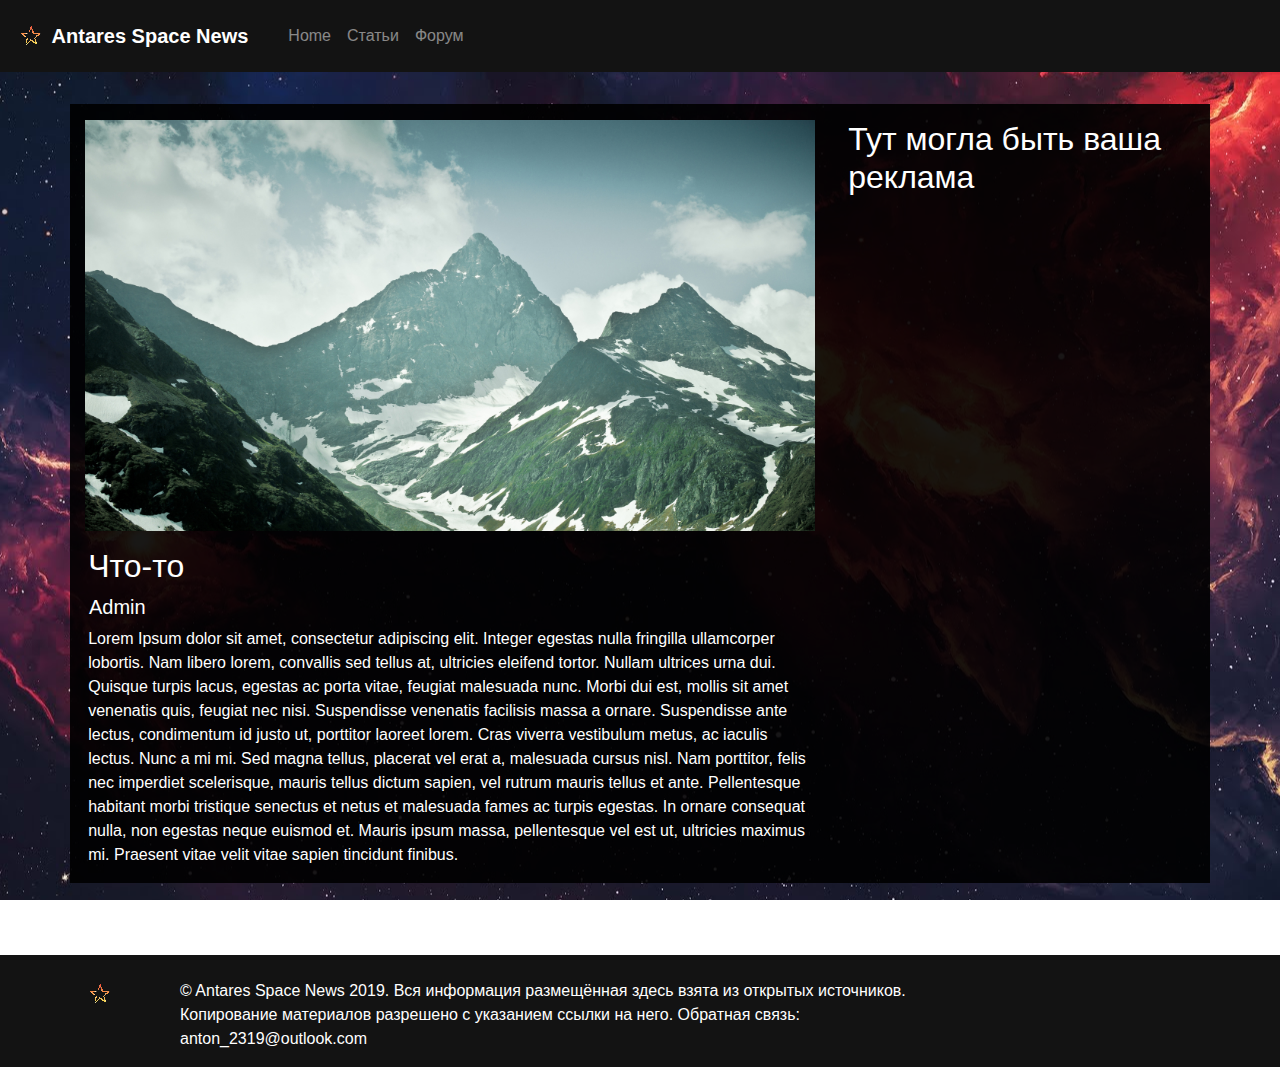
<file: article/index.html>
<!DOCTYPE html>
<html lang="ru">
<head>
	<script src="https://code.jquery.com/jquery-3.3.1.slim.min.js" integrity="sha384-q8i/X+965DzO0rT7abK41JStQIAqVgRVzpbzo5smXKp4YfRvH+8abtTE1Pi6jizo" crossorigin="anonymous"></script>
	<script src="https://cdnjs.cloudflare.com/ajax/libs/popper.js/1.14.7/umd/popper.min.js" integrity="sha384-UO2eT0CpHqdSJQ6hJty5KVphtPhzWj9WO1clHTMGa3JDZwrnQq4sF86dIHNDz0W1" crossorigin="anonymous"></script>
	<script src="https://stackpath.bootstrapcdn.com/bootstrap/4.3.1/js/bootstrap.min.js" integrity="sha384-JjSmVgyd0p3pXB1rRibZUAYoIIy6OrQ6VrjIEaFf/nJGzIxFDsf4x0xIM+B07jRM" crossorigin="anonymous"></script>
	<meta charset="utf-8">
	<meta name="viewport" content="width=device-width, initial-scale=1, shrink-to-fit=no">
	<link rel="stylesheet" href="https://stackpath.bootstrapcdn.com/bootstrap/4.3.1/css/bootstrap.min.css" integrity="sha384-ggOyR0iXCbMQv3Xipma34MD+dH/1fQ784/j6cY/iJTQUOhcWr7x9JvoRxT2MZw1T" crossorigin="anonymous">
	<link rel="stylesheet" href="style.css">
	<style>
	body {
		background-image: url("bg.png") ;
		background-position: center center;
		background-attachment: fixed;
	}
	</style>
</head>
<body>
	<nav class="navbar navbar-expand-lg navbar-dark" style="background-color: #131313;">
		<a class="navbar-brand" href="/">
			<img src="logo.png" width="30" height="30" class="d-inline-block align-top" alt="">
			<b>Antares Space News</b>
		</a>
		<div class="navbar navbar-expand-lg " id="navbarNav">
			<ul class="navbar-nav">
				<li class="nav-item">
					<a class="nav-link" href="../index.html">Home</a>
				</li>
				<li class="nav-item">
					<a class="nav-link" href="../articles/index.html">Статьи</a>
				</li>
				<li class="nav-item">
					<a class="nav-link" href="#">Форум</a>
				</li>
			</ul>
		</div>
	</nav>
	<!-- РАЗДЕЛ СТАТЕЙ -->
	<div class="container">
		<div class="row">
			<div class="article">
				<div class="container">
					<div class="row">
						<div class="col-8">
							<img src="test.jpg" class="d-inline-block align-top article-img" width="100%">
							<h2 class="article-heading">Что-то</h2>
							<h5 class="article-author">Admin</h5>
							<p class="article-text">Lorem Ipsum dolor sit amet, consectetur adipiscing elit. Integer egestas nulla fringilla ullamcorper lobortis. Nam libero lorem, convallis sed tellus at, ultricies eleifend tortor. Nullam ultrices urna dui. Quisque turpis lacus, egestas ac porta vitae, feugiat malesuada nunc. Morbi dui est, mollis sit amet venenatis quis, feugiat nec nisi. Suspendisse venenatis facilisis massa a ornare. Suspendisse ante lectus, condimentum id justo ut, porttitor laoreet lorem. Cras viverra vestibulum metus, ac iaculis lectus. Nunc a mi mi. Sed magna tellus, placerat vel erat a, malesuada cursus nisl. Nam porttitor, felis nec imperdiet scelerisque, mauris tellus dictum sapien, vel rutrum mauris tellus et ante. Pellentesque habitant morbi tristique senectus et netus et malesuada fames ac turpis egestas. In ornare consequat nulla, non egestas neque euismod et. Mauris ipsum massa, pellentesque vel est ut, ultricies maximus mi. Praesent vitae velit vitae sapien tincidunt finibus.
							</p>
						</div>
						<div class="col-4">
							<h2 class="advtext">Тут могла быть ваша реклама</h2>
						</div>
					</div>
				</div>
			</div>
		</div>
	</div>
	<br>
	<br>
	<br>
	<footer class="section" style="background-color: #131313;">
		<div class="container">
      <div class="row">
        <div class="col-1">
					<br>
          <a class="brand" href="index.html">
						<img class="brand-logo-light" src="logo.png" alt="" width="30" height="30">
					</a>
				</div>
				<div class="col-8">
					<br>
	        <p style="color: white;">© Antares Space News 2019. Вся информация размещённая здесь взята из открытых источников.
					Копирование материалов разрешено с указанием ссылки на него. Обратная связь: anton_2319@outlook.com
					</p>
				</div>
        </div>
      </div>
			</div>
	</footer>
</body>
</html>
</file>
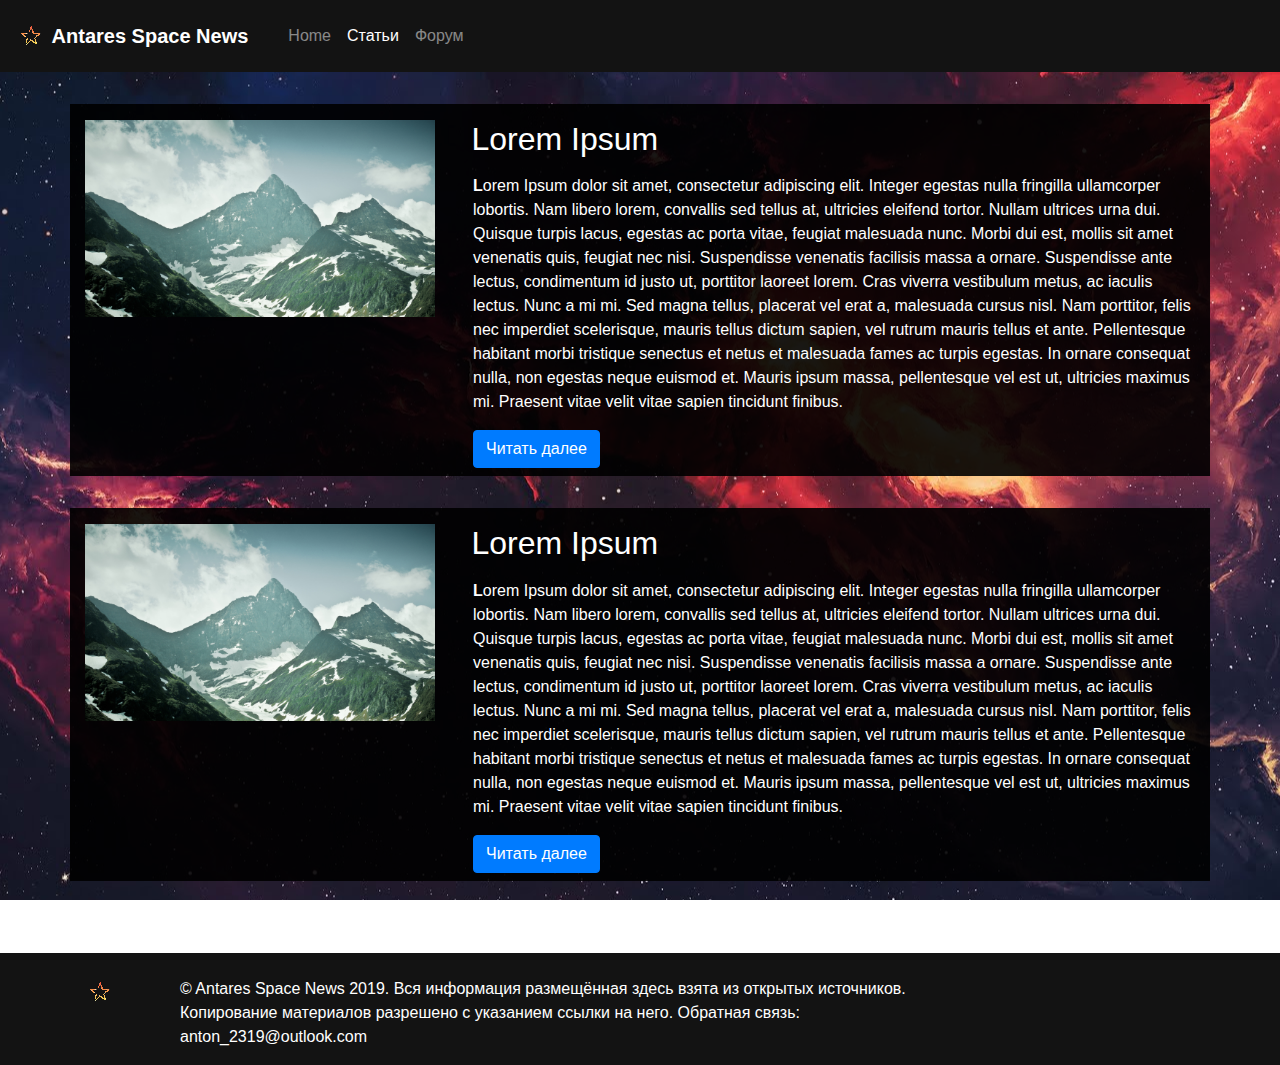
<file: articles/index.html>
<!DOCTYPE html>
<html lang="ru">
<head>
	<script src="https://code.jquery.com/jquery-3.3.1.slim.min.js" integrity="sha384-q8i/X+965DzO0rT7abK41JStQIAqVgRVzpbzo5smXKp4YfRvH+8abtTE1Pi6jizo" crossorigin="anonymous"></script>
	<script src="https://cdnjs.cloudflare.com/ajax/libs/popper.js/1.14.7/umd/popper.min.js" integrity="sha384-UO2eT0CpHqdSJQ6hJty5KVphtPhzWj9WO1clHTMGa3JDZwrnQq4sF86dIHNDz0W1" crossorigin="anonymous"></script>
	<script src="https://stackpath.bootstrapcdn.com/bootstrap/4.3.1/js/bootstrap.min.js" integrity="sha384-JjSmVgyd0p3pXB1rRibZUAYoIIy6OrQ6VrjIEaFf/nJGzIxFDsf4x0xIM+B07jRM" crossorigin="anonymous"></script>
	<meta charset="utf-8">
	<meta name="viewport" content="width=device-width, initial-scale=1, shrink-to-fit=no">
	<link rel="stylesheet" href="https://stackpath.bootstrapcdn.com/bootstrap/4.3.1/css/bootstrap.min.css" integrity="sha384-ggOyR0iXCbMQv3Xipma34MD+dH/1fQ784/j6cY/iJTQUOhcWr7x9JvoRxT2MZw1T" crossorigin="anonymous">
	<link rel="stylesheet" href="style.css">
	<style>
	body {
		background-image: url("bg.png") ;
		background-position: center center;
		background-attachment: fixed;
	}
	</style>
</head>
<body>
	<nav class="navbar navbar-expand-lg navbar-dark" style="background-color: #131313;">
		<a class="navbar-brand" href="/">
			<img src="logo.png" width="30" height="30" class="d-inline-block align-top" alt="">
			<b>Antares Space News</b>
		</a>
		<div class="navbar navbar-expand-lg " id="navbarNav">
			<ul class="navbar-nav">
				<li class="nav-item">
					<a class="nav-link" href="../index.html">Home</a>
				</li>
				<li class="nav-item active">
					<a class="nav-link" href="#">Статьи<span class="sr-only">(current)</span></a>
				</li>
				<li class="nav-item">
					<a class="nav-link" href="#">Форум</a>
				</li>
			</ul>
		</div>
	</nav>
	<!-- РАЗДЕЛ СТАТЕЙ -->
	<div class="container">
		<div class="row">
      <div class="article">
				<div class="container">
					<div class="row">
						<div class="col-4">
							<img src="test.jpg" width="100%" class="d-inline-block align-top article-img" alt="">
						</div>
						<div class="col-8">
							<h2 class="article-heading">Lorem Ipsum</h2>
							<p class="article-text"><b>L</b>orem Ipsum dolor sit amet, consectetur adipiscing elit. Integer egestas nulla fringilla ullamcorper lobortis. Nam libero lorem, convallis sed tellus at, ultricies eleifend tortor. Nullam ultrices urna dui. Quisque turpis lacus, egestas ac porta vitae, feugiat malesuada nunc. Morbi dui est, mollis sit amet venenatis quis, feugiat nec nisi. Suspendisse venenatis facilisis massa a ornare. Suspendisse ante lectus, condimentum id justo ut, porttitor laoreet lorem. Cras viverra vestibulum metus, ac iaculis lectus. Nunc a mi mi. Sed magna tellus, placerat vel erat a, malesuada cursus nisl.
								Nam porttitor, felis nec imperdiet scelerisque, mauris tellus dictum sapien, vel rutrum mauris tellus et ante. Pellentesque habitant morbi tristique senectus et netus et malesuada fames ac turpis egestas. In ornare consequat nulla, non egestas neque euismod et. Mauris ipsum massa, pellentesque vel est ut, ultricies maximus mi. Praesent vitae velit vitae sapien tincidunt finibus.
							</p>
							<a class="btn btn-primary article-btn" href="/">Читать далее</a>
						</div>
            </div>
					</div>
				</div>
			</div>
      <div class="row">
        <div class="article">
  				<div class="container">
  					<div class="row">
  						<div class="col-4">
  							<img src="test.jpg" width="100%" class="d-inline-block align-top article-img" alt="">
  						</div>
  						<div class="col-8">
  							<h2 class="article-heading">Lorem Ipsum</h2>
  							<p class="article-text"><b>L</b>orem Ipsum dolor sit amet, consectetur adipiscing elit. Integer egestas nulla fringilla ullamcorper lobortis. Nam libero lorem, convallis sed tellus at, ultricies eleifend tortor. Nullam ultrices urna dui. Quisque turpis lacus, egestas ac porta vitae, feugiat malesuada nunc. Morbi dui est, mollis sit amet venenatis quis, feugiat nec nisi. Suspendisse venenatis facilisis massa a ornare. Suspendisse ante lectus, condimentum id justo ut, porttitor laoreet lorem. Cras viverra vestibulum metus, ac iaculis lectus. Nunc a mi mi. Sed magna tellus, placerat vel erat a, malesuada cursus nisl.
  								Nam porttitor, felis nec imperdiet scelerisque, mauris tellus dictum sapien, vel rutrum mauris tellus et ante. Pellentesque habitant morbi tristique senectus et netus et malesuada fames ac turpis egestas. In ornare consequat nulla, non egestas neque euismod et. Mauris ipsum massa, pellentesque vel est ut, ultricies maximus mi. Praesent vitae velit vitae sapien tincidunt finibus.
  							</p>
  							<a class="btn btn-primary article-btn" href="/">Читать далее</a>
  						</div>
              </div>
  					</div>
  				</div>
  			</div>
		</div>
	<br>
	<br>
	<br>
	<footer class="section" style="background-color: #131313;">
		<div class="container">
      <div class="row">
        <div class="col-1">
					<br>
          <a class="brand" href="index.html">
						<img class="brand-logo-light" src="logo.png" alt="" width="30" height="30">
					</a>
				</div>
				<div class="col-8">
					<br>
	        <p style="color: white;">© Antares Space News 2019. Вся информация размещённая здесь взята из открытых источников.
					Копирование материалов разрешено с указанием ссылки на него. Обратная связь: anton_2319@outlook.com
					</p>
				</div>
        </div>
      </div>
			</div>
	</footer>
</body>
</html>
</file>
<file: article/style.css>
.article {
	margin-top: 2em;
	background-color: rgba(0, 0, 0, 0.9);
	height: 100%;
	width: 100%;
}
.article-img {
	display: inline-block;
	margin-left: 0em;
	margin-top: 1em;
}
.article-heading {
	margin-top: 0.5em;
	margin-left: 0.1em;
	//display: inline-block;
	color: white;
}
.article-author {
	margin-top: 0.5em;
	margin-left: 0.2em;
	//display: inline-block;
	color: white;
}
.article-text {
	margin-top: 0.5em;
	margin-left: 0.2em;
	//display: inline-block;
	color: white;
}
.article-btn {
	margin-top: 0em;
	margin-left: 0.5em;
	margin-bottom: 0.5em;
}
.article-1 {
	color: white;
	background-color: rgba(0, 0, 0, 0.9);
	margin-top: 6em;
}
.article-2 {
	color: white;
	background-color: rgba(0, 0, 0, 0.9);
	margin-top: 6em;
}
.article-3 {
	color: white;
	background-color: rgba(0, 0, 0, 0.9);
	margin-top: 6em;
}
.advtext {
	margin-top: 0.5em;
	margin-left: 0.1em;
	color: white;
}
.comments {
	margin-top: 2em;
	background-color: rgba(0, 0, 0, 0.9);
	height: 100%;
	width: 100%;
}
.comments-header {
	margin-top: 0.5em;
	margin-left: 0.1em;
}
.comment-text {
    width: 50%;
    background-color: inherit;
    color: white;
    outline: none;
    border: 1px solid gray;
    border-radius: 4px;
    padding: 0.4em;
    font-size: 18px;
    margin-top: 0.5em;
    margin-bottom: 0.5em;
}
.comments-submit {
	margin-top: 0.5em;
	margin-left: 0em;
	margin-bottom: 0.5em;
}
#yandex_rtb_R-A-488847-1 {
    width: 100%;
    margin-top: 1em;
    margin-bottom: 1em;
}
</file>
<file: articles/style.css>
.article {
	margin-top: 2em;
	background-color: rgba(0, 0, 0, 0.9);
	height: 100%;
}
.article-img {
	display: inline-block;
	margin-left: 0em;
	margin-top: 1em;
	margin-bottom: 1em;
}
.article-heading {
	margin-top: 0.5em;
	margin-left: 0.2em;
	//display: inline-block;
	color: white;
}
.article-text {
	margin-top: 1em;
	margin-left: 0.5em;
	//display: inline-block;
	color: white;
}
.article-btn {
	margin-top: 0em;
	margin-left: 0.5em;
	margin-bottom: 0.5em;
}
.article-1 {
	color: white;
	background-color: rgba(0, 0, 0, 0.9);
	margin-top: 6em;
}
.article-2 {
	color: white;
	background-color: rgba(0, 0, 0, 0.9);
	margin-top: 6em;
}
.article-3 {
	color: white;
	background-color: rgba(0, 0, 0, 0.9);
	margin-top: 6em;
}
.pages {
	color: white;
	background-color: rgba(0, 0, 0, 0.9);
	margin-top: 6em;
}
.pages > p {
    display: inline-block;
	color: white;
	margin-top: 1em;
	margin-left: 0.5em;
}
.pages > a {
    display: inline-block;
	color: white;
	margin-top: 1em;
	margin-left: 0.5em;
}
</file>
